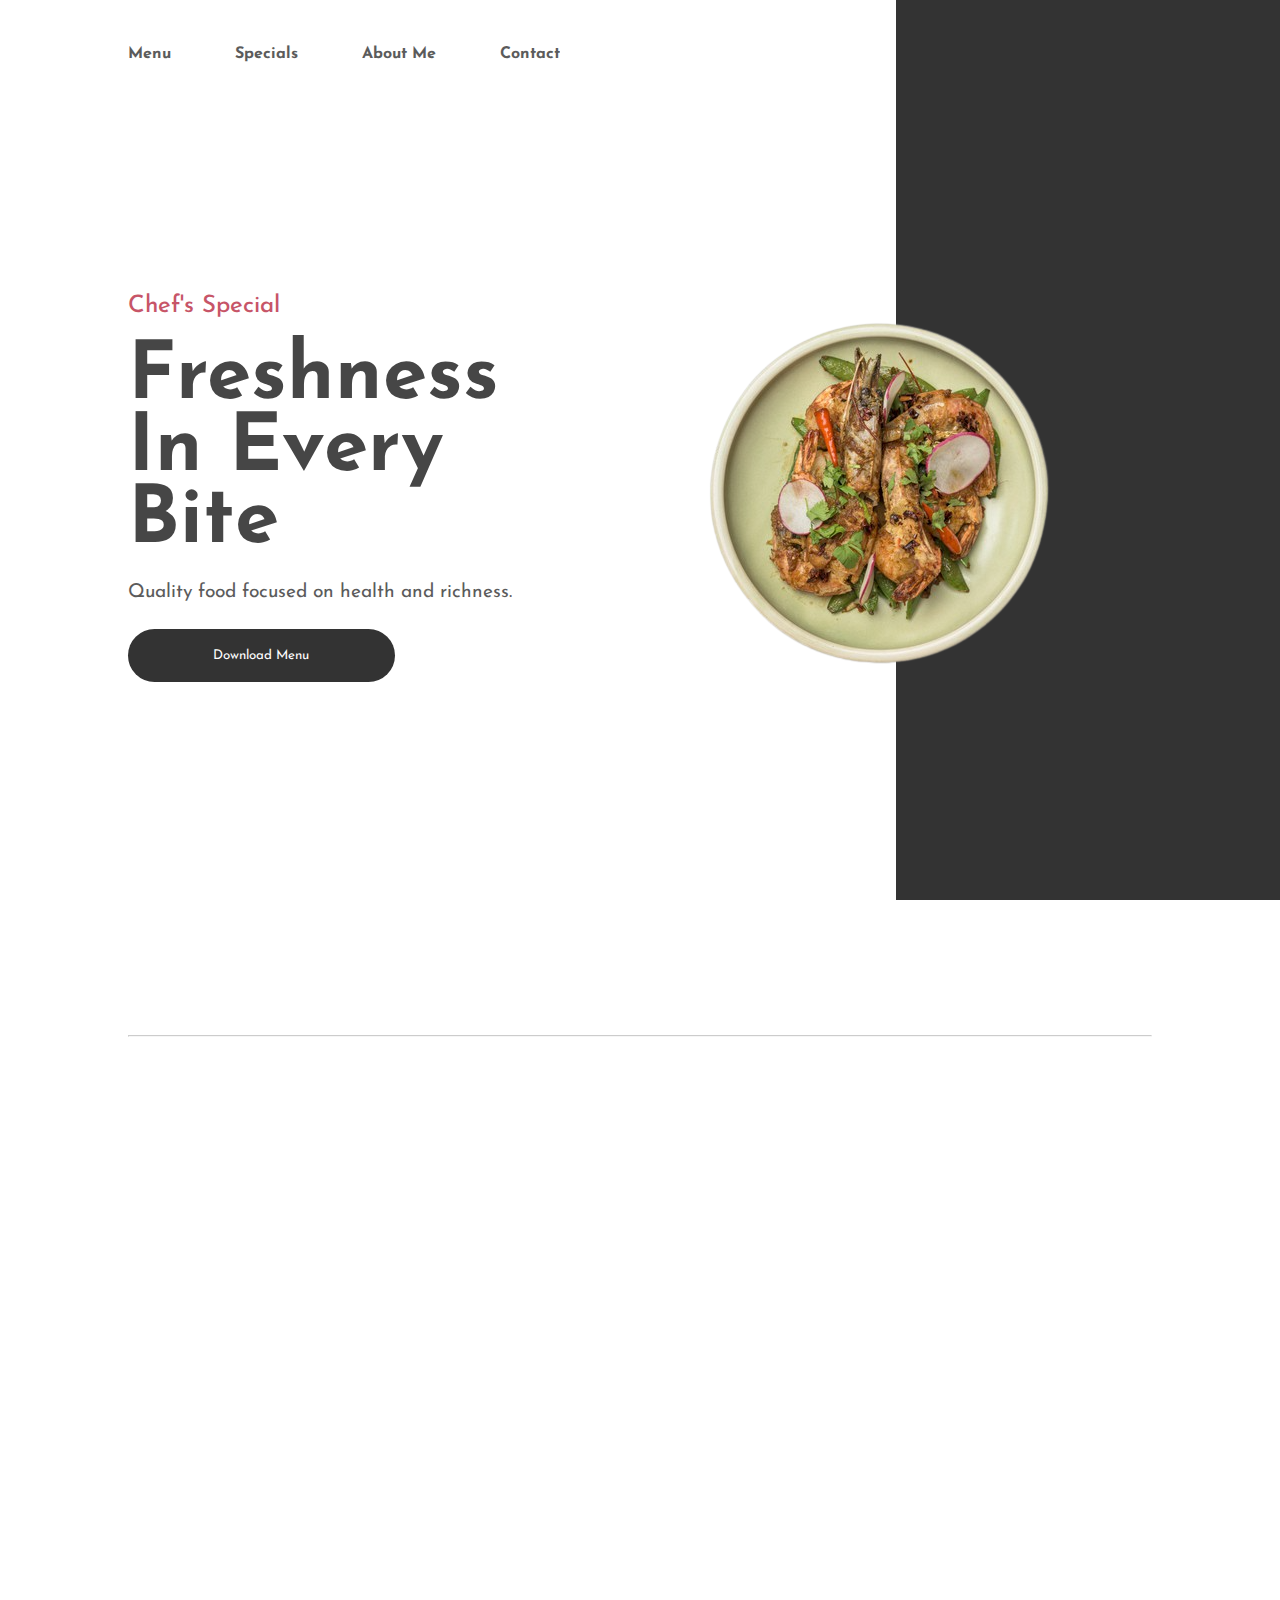
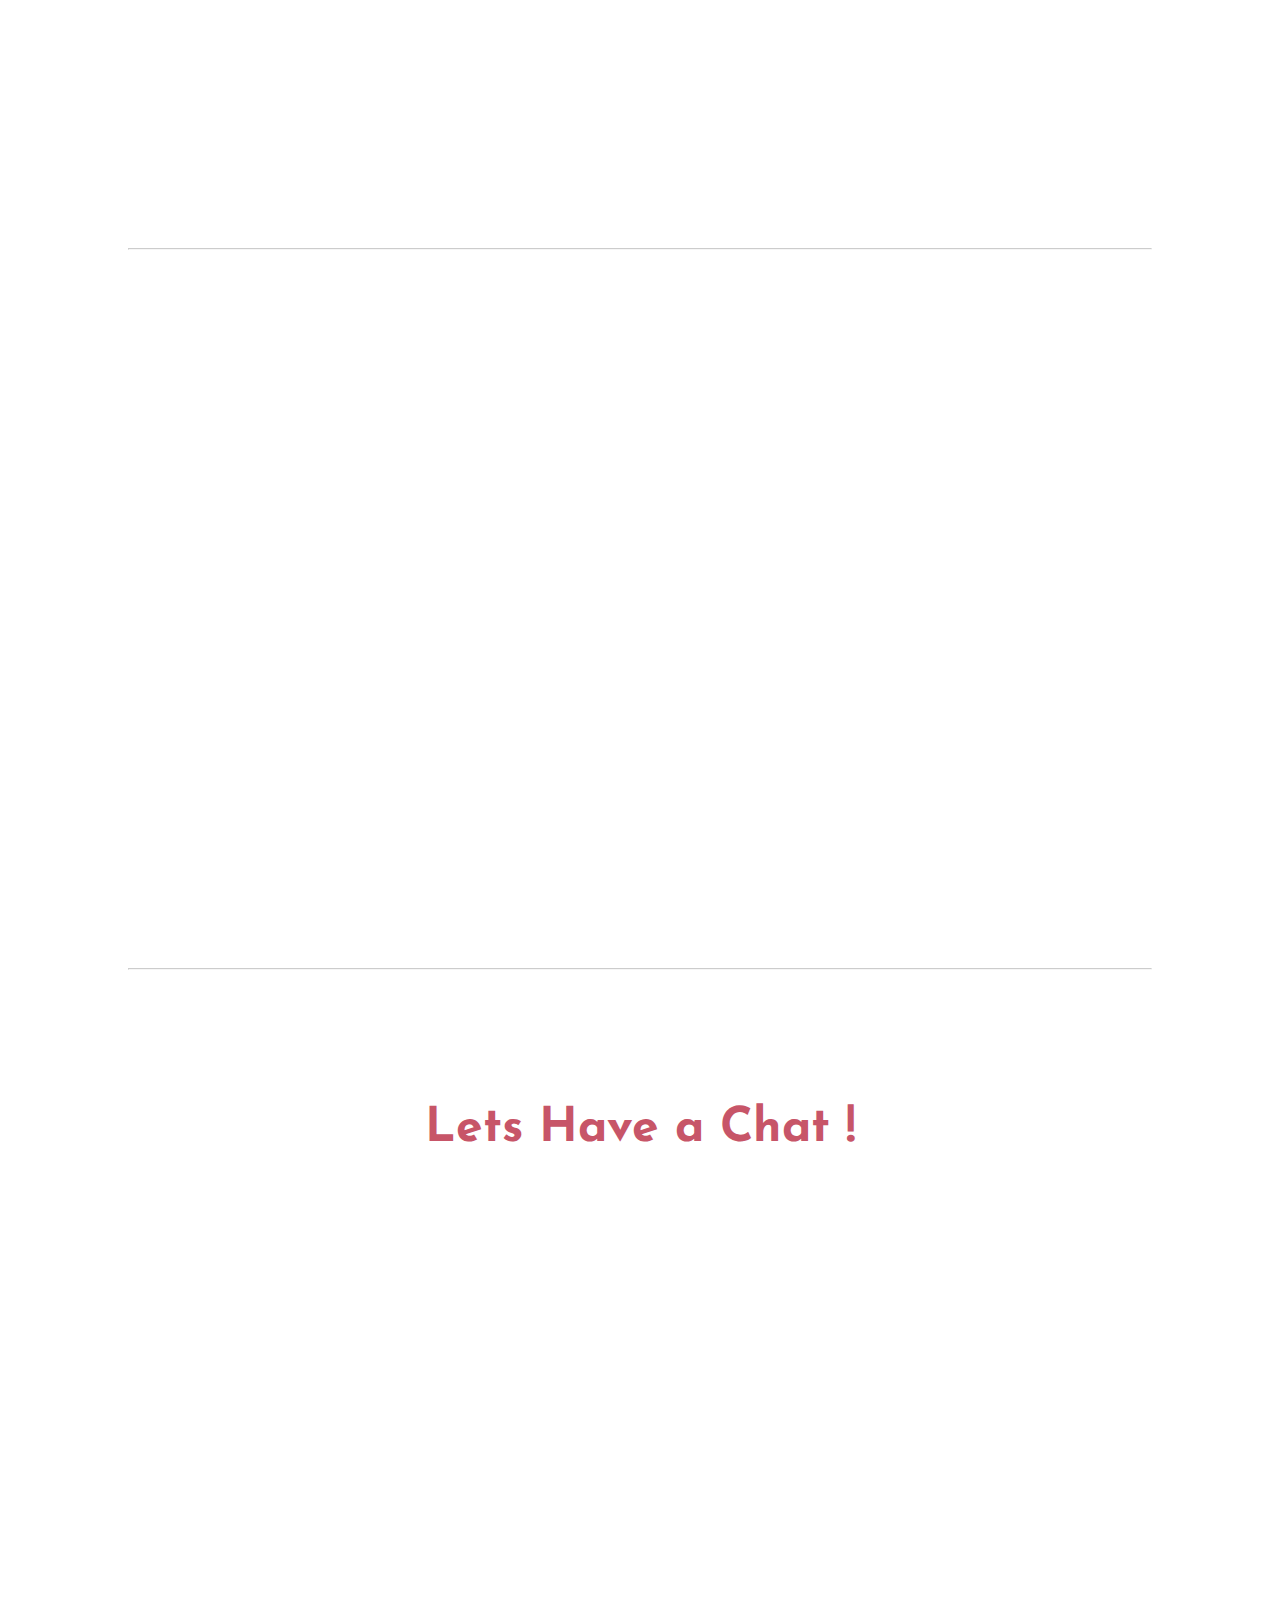
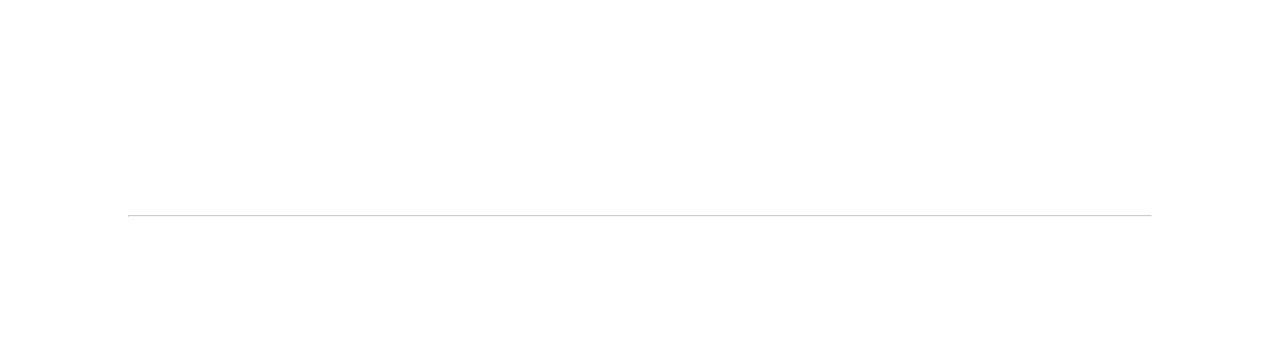
<file: Wholesome Bites/index.html>
<!DOCTYPE html>
<html lang="en">
  <head>
    <meta charset="UTF-8" />
    <meta http-equiv="X-UA-Compatible" content="IE=edge" />
    <meta name="viewport" content="width=device-width, initial-scale=1.0" />
    <meta name="description" content="Homework website created by Aatif" />
    <title>Wholesome Bites</title>
    <link rel="shortcut icon" href="favicon.png" type="image/x-icon" />
    <link rel="stylesheet" href="./css/home.css" />
    <link
      rel="stylesheet"
      href="https://cdnjs.cloudflare.com/ajax/libs/font-awesome/5.15.3/css/all.min.css"
      integrity="sha512-iBBXm8fW90+nuLcSKlbmrPcLa0OT92xO1BIsZ+ywDWZCvqsWgccV3gFoRBv0z+8dLJgyAHIhR35VZc2oM/gI1w=="
      crossorigin="anonymous"
      referrerpolicy="no-referrer"
    />
    <link rel="preconnect" href="https://fonts.googleapis.com" />
    <link rel="preconnect" href="https://fonts.gstatic.com" crossorigin />
    <link
      href="https://fonts.googleapis.com/css2?family=Josefin+Sans:wght@400;500;700&display=swap"
      rel="stylesheet"
    />
    <link href="https://unpkg.com/aos@2.3.1/dist/aos.css" rel="stylesheet" />
  </head>
  <body>
    <div id="black-bg"></div>
    <div id="desktop">
      <header>
        <nav>
          <ul class="nav-list">
            <li><a href="./pages/menu.html">Menu</a></li>
            <li><a href="./pages/specials.html">Specials</a></li>
            <li><a href="./pages/about.html">About Me</a></li>
            <li><a href="#contact">Contact</a></li>
          </ul>
          <i class="fas fa-search"></i>
        </nav>
      </header>
      <main>
        <div id="landing">
          <div class="text">
            <p class="small-header">Chef's Special</p>
            <h3 class="big-header">Freshness In Every Bite</h3>
            <p class="food-info">
              Quality food focused on health and richness.
            </p>
            <a href="./pages/menu.html"><button>Download Menu</button></a>
          </div>
          <div class="image">
            <img src="./img/banner.png" alt="banner food image" />
          </div>
        </div>
        <hr class="seperator" />
        <div id="home">
          <div class="card" data-aos="fade-left">
            <div class="card-text">
              <h3 class="card-header">About this Project</h3>
              <p class="card-info">
                We all love food, you, me, everyone. So thats why I selected
                food for my topic and I get really creative when something is
                related to food. This page contains a top navbar, a fullscreen
                landing section, and some information with really tempting food
                images. Also I was having some browser issues with image map so
                I was unable to use it. At the bottom there is a contact form,
                which is ofcourse not working because there is not javascript
                linked yet.
                <br />
                <b>THE PHOTOS ARE NOT RELATED TO THE TEXT</b>
              </p>
            </div>
            <img src="./img/card1.jpg" alt="card image" class="card-image" />
          </div>
          <hr class="seperator" />
          <div class="card" data-aos="fade-right">
            <img src="./img/card2.jpg" alt="card image" class="card-image" />
            <div class="card-text">
              <h3 class="card-header">About Me ?</h3>
              <p class="card-info">
                I am Aatif, a Second Year Computer Science student doing daily
                things along with a massive interest in computer programming and
                the Internet. As a hobby I do Frontend Javascript, but if I
                consider seriously, I would be really thankful to work as an
                Open Source Developer or a Frontend Developer. Along with
                Javascript I make C++ software and post on Github so that my
                work is recognized and I always hope for the best.
              </p>
            </div>
          </div>
          <hr class="seperator" />
        </div>
      </main>
      <footer id="contact">
        <h3 class="card-header" style="text-align: center">
          Lets Have a Chat !
        </h3>
        <form data-aos="fade-up">
          <input type="text" placeholder="Your Good Name" />
          <input type="email" placeholder="Your E-Mail Address" />
          <textarea cols="30" rows="10" placeholder="Your Message"></textarea>
          <button>Send</button>
        </form>
        <hr class="seperator" />
      </footer>
    </div>
    <div id="mobile">
      Why not enjoy this website on a bigger screen ? open this page again but
      on a computer
    </div>
    <script src="https://unpkg.com/aos@2.3.1/dist/aos.js"></script>
    <script>
      AOS.init({
        duration: 1000,
        offset: 120,
        easeing: "ease-in-out",
      });
    </script>
  </body>
</html>
</file>
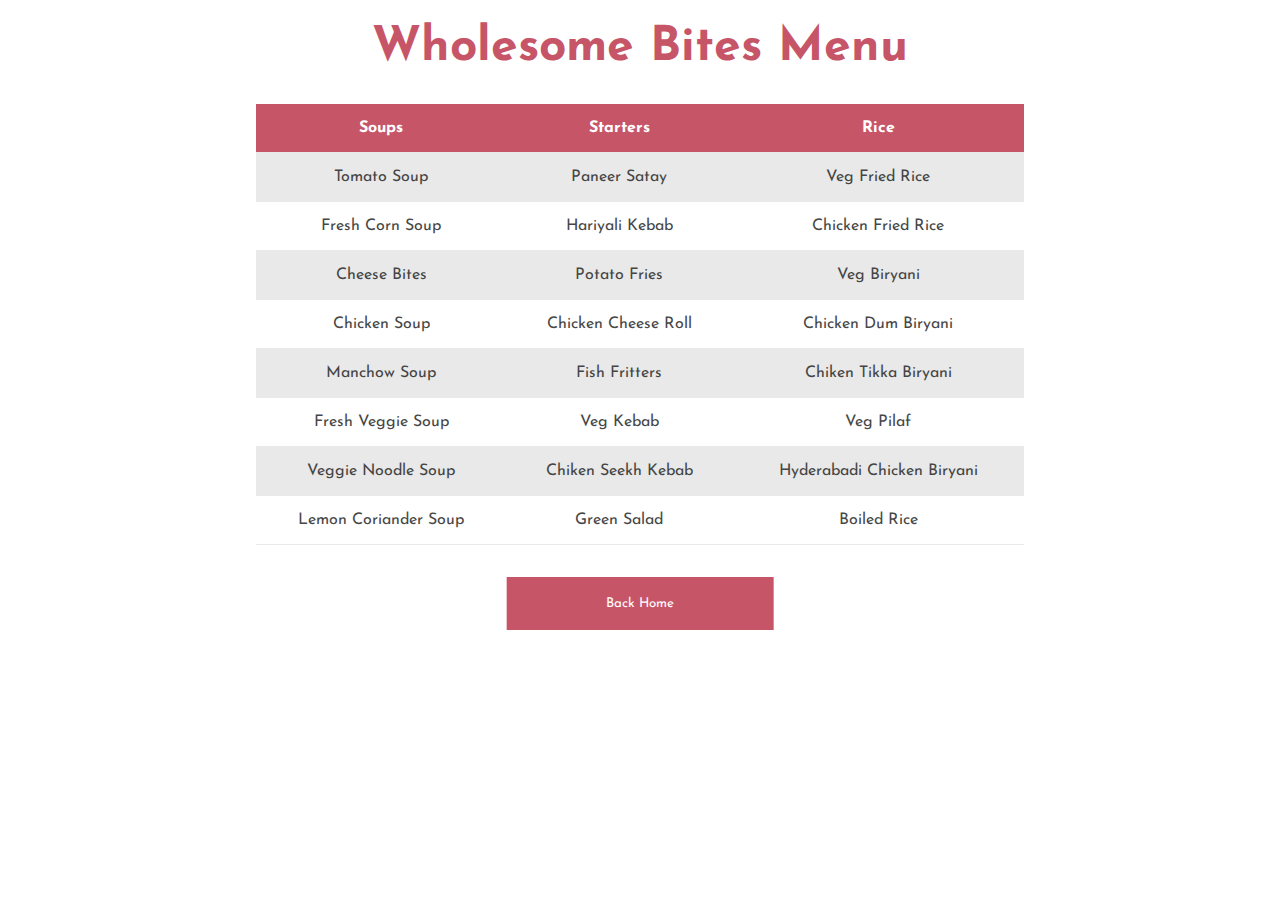
<file: Wholesome Bites/pages/menu.html>
<!DOCTYPE html>
<html lang="en">
  <head>
    <meta charset="UTF-8" />
    <meta http-equiv="X-UA-Compatible" content="IE=edge" />
    <meta name="viewport" content="width=device-width, initial-scale=1.0" />
    <link rel="shortcut icon" href="../favicon.png" type="image/x-icon" />
    <title>Wholesome Bites | Menu</title>
    <link rel="stylesheet" href="../css/menu.css" />
    <link rel="preconnect" href="https://fonts.googleapis.com" />
    <link rel="preconnect" href="https://fonts.gstatic.com" crossorigin />
    <link
      href="https://fonts.googleapis.com/css2?family=Josefin+Sans:wght@400;500;700&display=swap"
      rel="stylesheet"
    />
  </head>
  <body>
    <h3 class="menu-header">Wholesome Bites Menu</h3>
    <table>
      <tr>
        <th>Soups</th>
        <th>Starters</th>
        <th>Rice</th>
      </tr>
      <tr>
        <td>Tomato Soup</td>
        <td>Paneer Satay</td>
        <td>Veg Fried Rice</td>
      </tr>
      <tr>
        <td>Fresh Corn Soup</td>
        <td>Hariyali Kebab</td>
        <td>Chicken Fried Rice</td>
      </tr>
      <tr>
        <td>Cheese Bites</td>
        <td>Potato Fries</td>
        <td>Veg Biryani</td>
      </tr>
      <tr>
        <td>Chicken Soup</td>
        <td>Chicken Cheese Roll</td>
        <td>Chicken Dum Biryani</td>
      </tr>
      <tr>
        <td>Manchow Soup</td>
        <td>Fish Fritters</td>
        <td>Chiken Tikka Biryani</td>
      </tr>
      <tr>
        <td>Fresh Veggie Soup</td>
        <td>Veg Kebab</td>
        <td>Veg Pilaf</td>
      </tr>
      <tr>
        <td>Veggie Noodle Soup</td>
        <td>Chiken Seekh Kebab</td>
        <td>Hyderabadi Chicken Biryani</td>
      </tr>
      <tr>
        <td>Lemon Coriander Soup</td>
        <td>Green Salad</td>
        <td>Boiled Rice</td>
      </tr>
    </table>
    <a href="../index.html"><button>Back Home</button></a>
  </body>
</html>
</file>
<file: Wholesome Bites/css/home.css>
@import url("./global.css");

ul,
li {
  list-style: none;
}

nav {
  width: 80%;
  margin: 0 auto;
  height: 12vh;
  align-items: center;
  justify-content: space-between;
  display: flex;
}
nav * {
  font-weight: 700;
}
nav ul li a {
  opacity: 0.8;
}
nav ul {
  display: flex;
  gap: 4em;
}
nav ul li {
  cursor: pointer;
  padding-bottom: 1px;
  position: relative;
}
nav ul li:before {
  content: "";
  position: absolute;
  opacity: 0.8;
  background-color: var(--pink);
  border-radius: 5px;
  height: 3px;
  width: 100%;
  left: 0;
  bottom: 0;
  transform-origin: left;
  transition: 200ms ease-in;
  transform: scaleX(0);
}
nav ul a:hover {
  color: var(--pink);
}
nav ul li:hover:before {
  transform: scaleX(1);
}
nav i {
  cursor: pointer;
  transition: 200ms ease-in;
  color: white;
}
nav i:hover {
  color: var(--pink);
}

main {
  width: 80%;
  margin: 0 auto;
}
.small-header {
  font-size: 1.5em;
  font-weight: 500;
  color: var(--pink);
}
.big-header {
  padding: 0.3em 0;
  line-height: 0.9;
  font-size: 5em;

  opacity: 0.9;
}
.food-info {
  font-size: 1.2em;
  opacity: 0.8;
  padding-top: 0.1em;
}
button {
  background-color: var(--black);
  display: grid;
  place-content: center;
  padding: 0.5em 2em;
  height: 4em;
  width: 20em;
  margin-top: 2em;
  color: white;
  border-radius: 2em;
  border: none;
  cursor: pointer;
  transition: 200ms ease-in;
}
button:hover {
  background-color: var(--pink);
  color: white;
  box-shadow: 0 5px 10px rgba(0, 0, 0, 0.3);
}
.image img {
  pointer-events: none;
  position: relative;
  left: 7%;
}
.seperator {
  margin: 15vh 0;
  opacity: 0.5;
}

.card {
  display: grid;
  grid-template-columns: 1fr 1fr;
  padding: 2em 0;
  gap: 10vw;
  align-items: center;
  justify-content: center;
}
.card-header {
  font-size: 3em;
  margin-bottom: 0.5em;
  color: var(--pink);
}
.card-info {
  opacity: 0.8;
  font-size: 1.3em;
  line-height: 1.5;
  text-align: justify;
}
.card-image {
  width: 100% !important;
  border-radius: 2em;
}

footer {
  width: 80%;
  margin: 0 auto;
}
form {
  display: grid;
  justify-content: center !important;
}
form input,
form textarea {
  display: block;
  width: 40vw;
  padding: 1em;
  margin: 0.5em 0;
  border: solid 1px var(--pink);
  font-size: 1.2em;
  resize: none;
}
form button {
  background-color: var(--pink);
  border-radius: 0;
  justify-self: center;
  height: 3em;
  width: 10em;
  font-size: 1.2em;
}

#landing {
  position: relative;
  top: -1em;
  display: flex;
  align-items: center;
  height: 88vh;
}
#black-bg {
  z-index: -1;
  position: absolute;
  top: 0;
  right: 0;
  width: 30%;
  height: 100vh;
  background-color: var(--black);
}
</file>
<file: Wholesome Bites/css/menu.css>
@import url("./global.css");

.menu-header {
  text-align: center;
  margin: 0.5em;
  font-size: 3em;
  color: var(--pink);
}

th,
td {
  text-align: center;
  border-bottom: 1px solid rgb(233, 233, 233);
}
table {
  text-align: left;
  width: 60%;
  margin: 2em auto;
  border-collapse: collapse;
}
td,
th {
  padding: 1em;
}
tr:nth-child(even) {
  background-color: rgb(233, 233, 233);
}
th {
  background-color: var(--pink);
  color: white;
  /* color: var(--pink); */
}
td {
  color: var(--black);
  opacity: 0.9;
}

button {
  position: relative;
  left: 50%;
  transform: translateX(-50%);
  background-color: var(--pink);
  display: grid;
  place-content: center;
  padding: 0.5em 2em;
  height: 4em;
  width: 20em;
  border: none;
  cursor: pointer;
  transition: 200ms ease-in;
  display: inline-block;
}
button {
  color: white;
  text-decoration: none;
}
button:hover {
  box-shadow: 0 5px 10px rgba(0, 0, 0, 0.3);
}
</file>
